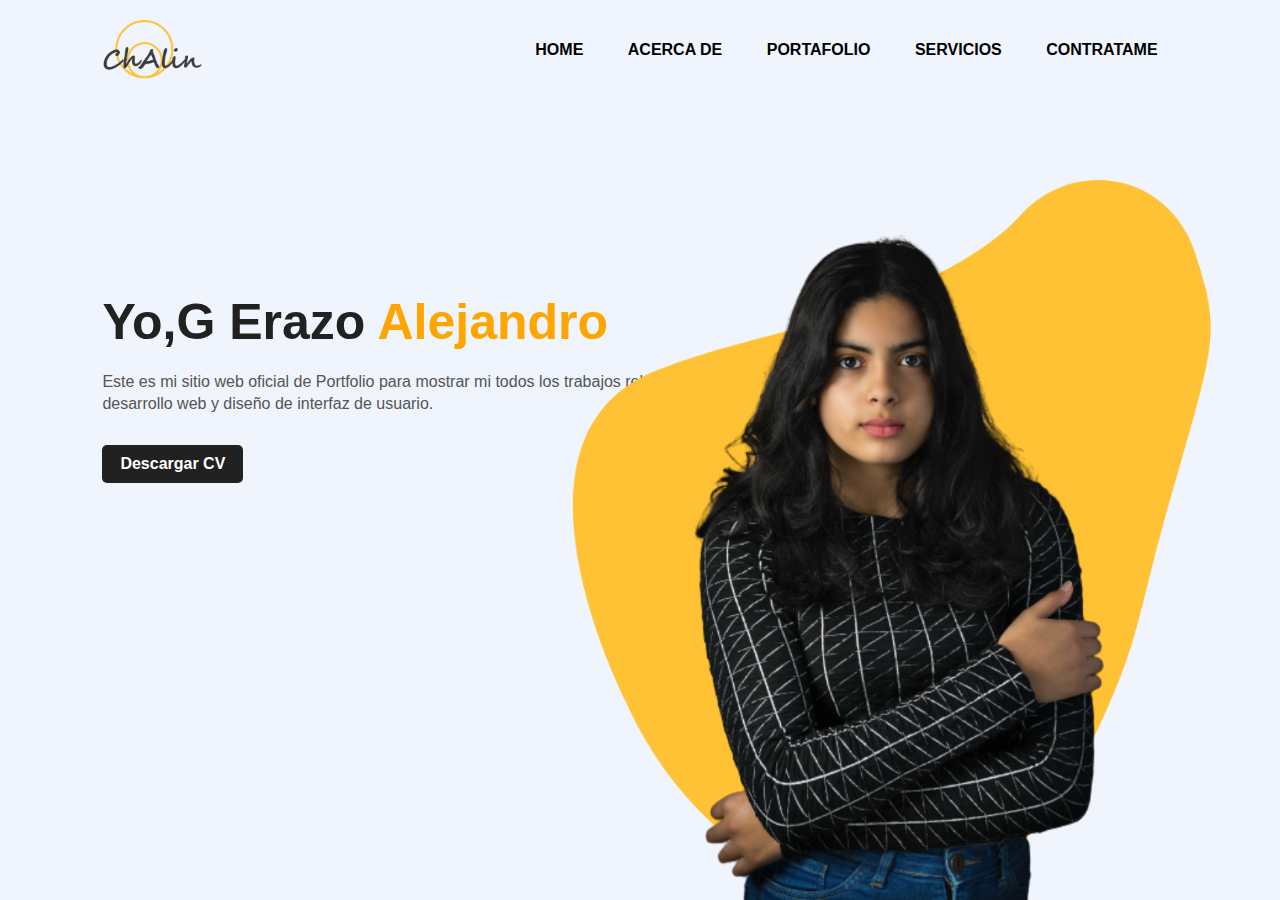
<file: DEBER_PORTAFOLIO/index.html>
<!DOCTYPE html>
<html lang="es">
  <head>
    <meta charset="UTF-8" />
    <meta http-equiv="X-UA-Compatible" content="IE=edge" />
    <meta name="viewport" content="width=device-width, initial-scale=1.0" />
    <title>Sitio web de portafolio personal</title>
    <link rel="stylesheet" href="styles.css" />
    <link
      rel="stylesheet"
      href="https://cdnjs.cloudflare.com/ajax/libs/font-awesome/5.15.3/css/all.min.css"
      integrity="sha512-iBBXm8fW90+nuLcSKlbmrPcLa0OT92xO1BIsZ+ywDWZCvqsWgccV3gFoRBv0z+8dLJgyAHIhR35VZc2oM/gI1w=="
      crossorigin="anonymous"
      referrerpolicy="no-referrer"
    />
  </head>
  <body>
    <div class="hero">
      <nav>
        <img src="images/logo.png" class="logo" />
        <ul>
          <li><a href="#">HOME</a></li>
          <li><a href="#">ACERCA DE</a></li>
          <li><a href="#">PORTAFOLIO</a></li>
          <li><a href="#">SERVICIOS</a></li>
          <li><a href="#">CONTRATAME</a></li>
        </ul>
      </nav>
      <div class="detel">
        <h1>Yo,G Erazo <span>Alejandro</span></h1>
        <p>
          Este es mi sitio web oficial de Portfolio para mostrar mi todos los
          trabajos relacionados con <br />
          desarrollo web y diseño de interfaz de usuario.
        </p>
        <a href="#">Descargar CV</a>
      </div>
      <div class="images">
        <img src="images/shape.png" class="shape" />
        <img src="images/girl.png" class="girl" />
      </div>

      <div class="social">
        <a href="#"><i class="fab fa-dribbble"></i></a>
        <a href="#"><i class="fab fa-instagram"></i></a>
        <a href="#"><i class="fab fa-behance"></i></a>
        <a href="#"><i class="fab fa-facebook"></i></a>
        <a href="#"><i class="fab fa-twitter"></i></a>
      </div>
    </div>
  </body>
</html>
</file>
<file: DEBER_PORTAFOLIO/styles.css>
*{
    margin: 0;
    padding: 0;
    font-family: sans-serif;
}

.hero{
    position: relative;
    width: 100%;
    height: 100vh;
    background: #eff4fd;
    position: relative;
}

nav{
    display: flex;
    width: 84%;
    margin: auto;
    padding: 20px 0;
    align-items: center;
    justify-content: space-between;
}

.logo{
    width: 100px;
    cursor: pointer;
}

nav ul li {
    display: inline-block;
    list-style: none;
    margin: 10px 20px;
}

nav ul li a{
    text-decoration: none;
    color: #000;
    font-weight: bold;
}

nav ul li a:hover{
    color: red;
}

.detel{
    margin-left: 8%;
    margin-top: 15%;
}

.detel h1{
    font-size: 50px;
    color: #212121;
    margin-bottom: 20px;
}

span{
    color: orange;
    
}

.detel p{
    color: #555;
    line-height: 22px;
}

.detel a{
    background: #212121;
    padding: 10px 18px;
    text-decoration: none;
    font-weight: bold;
    color: #fff;
    display: inline-block;
    margin: 30px 0;
    border-radius: 5px;
}

.images{
    width: 45%;
    height: 80%;
    position: absolute;
    bottom: 0;
    right: 100px;
}

.images img{
    height: 100%;
    position: absolute;
    left: 50%;
    bottom: 0;
    transform: translateX(-50%);
    transition: bottom 1s, left 1s;
}

.images:hover .shape{
    bottom: 40px;
}

.images:hover .girl{
    left: 45%;
}

.social{
    margin-left: 8%;
    margin-top: 100px;
}

.social a{
    font-size: 30px;
    color: #212121;
    margin-right: 20px;
}

.social a:hover{
    color: orange;
}
</file>
